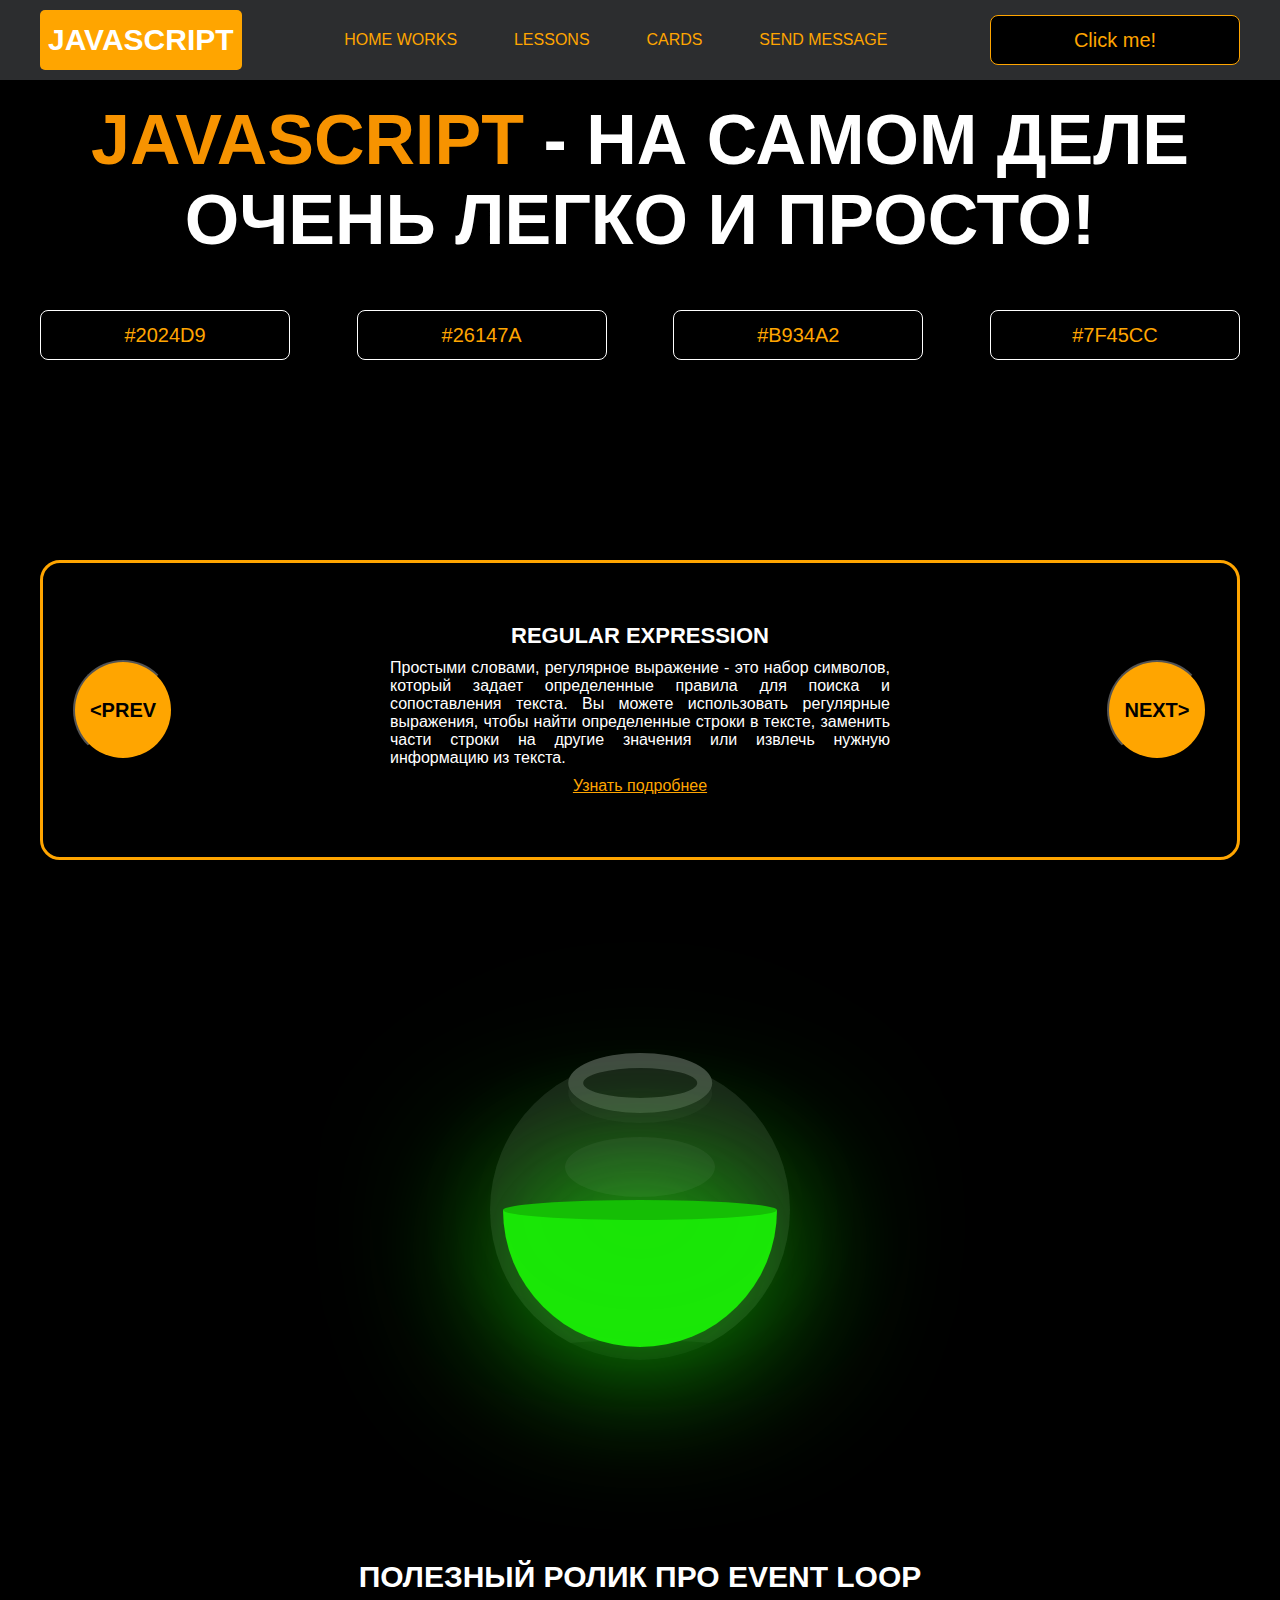
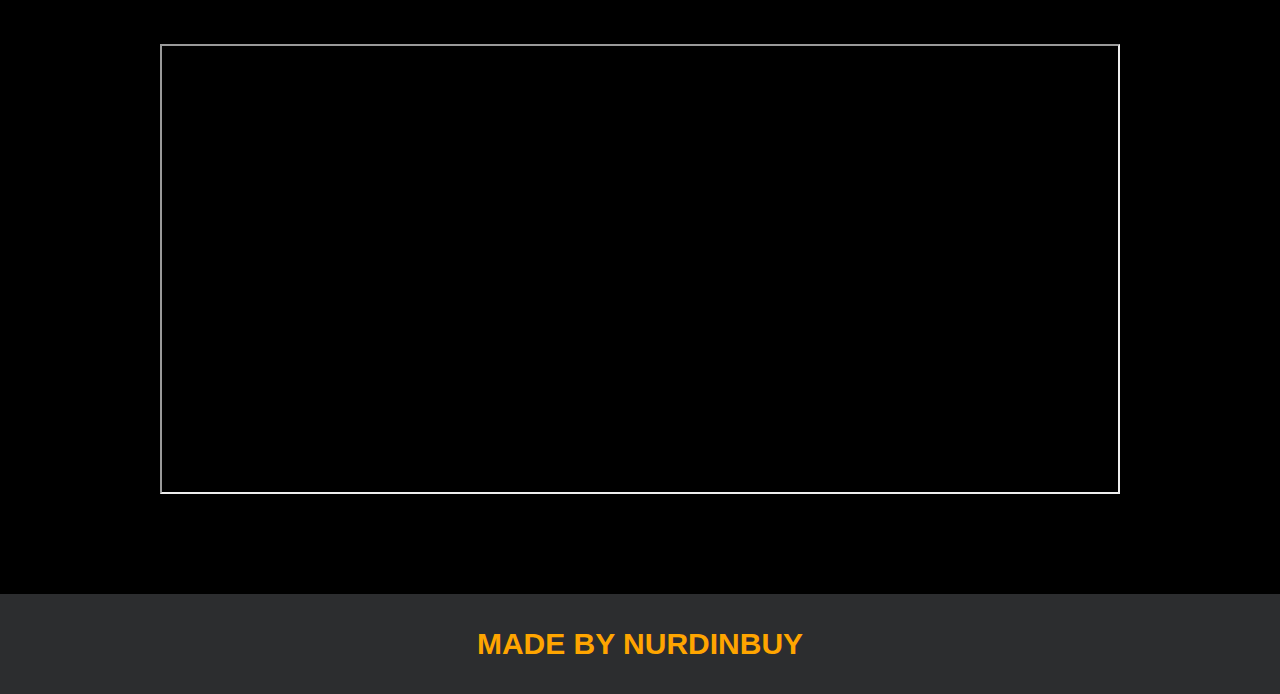
<file: index.html>
<!DOCTYPE html>
<html lang="en">
<head>
    <meta charset="UTF-8">
    <title>Java Script</title>
    <link rel="stylesheet" href="css/style.css">
    <link rel="stylesheet" href="css/core.css">
</head>
<body>
<div class="wrapper">
    <div class="header">
        <div class="container">
            <div class="inner_header">
                <a href="index.html">
                    <div class="logotype">
                        <h2>JavaScript</h2>
                    </div>
                </a>
                <ul class="menu">
                    <li class="menu_link">
                        <a href="pages/home_works.html">Home Works</a>
                    </li>
                    <li class="menu_link">
                        <a href="pages/lessons.html">Lessons</a>
                    </li>
                    <li class="menu_link">
                        <a href="pages/card.html">Cards</a>
                    </li>
                    <li class="menu_link">
                        <a href="https://t.me/nurdinbuy16" target="_blank">Send message</a>
                    </li>
                </ul>
                <button class="btn" id="btn-get">Click me!</button>
            </div>
        </div>
    </div>

    <div class="main_block">
        <div class="container">
            <div class="inner_main">
                <h1><strong id="js-color">JavaScript</strong> - на самом деле очень легко и просто!</h1>
                <div class="colors-buttons">
                    <button class="btn btn-color"></button>
                    <button class="btn btn-color"></button>
                    <button class="btn btn-color"></button>
                    <button class="btn btn-color"></button>
                </div>
            </div>
        </div>
    </div>

    <div class="slider_block">
        <div class="container">
            <div class="inner_slider">
                <div class="slider">
                    <button class="btn-slide" id="prev">&lt;prev</button>
                    <div class="slide active_slide">
                        <div class="slide_card">
                            <h3>regular expression</h3>
                            <p>Простыми словами, регулярное выражение - это набор символов, который задает определенные правила для поиска и сопоставления текста. Вы можете использовать регулярные выражения, чтобы найти определенные строки в тексте, заменить части строки на другие значения или извлечь нужную информацию из текста.</p>
                            <a href="https://developer.mozilla.org/ru/docs/Web/JavaScript/Guide/Regular_expressions" target="_blank">Узнать подробнее</a>
                        </div>
                    </div>
                    <div class="slide">
                        <div class="slide_card">
                            <h3>recursion</h3>
                            <p>Простыми словами, рекурсия - это, когда функция делает повторяющиеся вызовы самой себя для решения задачи, пока не достигнет определенного условия выхода из рекурсии.</p>
                            <a href="https://learn.javascript.ru/recursion" target="_blank">Узнать подробнее</a>
                        </div>
                    </div>
                    <div class="slide">
                        <div class="slide_card">
                            <h3>json</h3>
                            <p>Простыми словами, JSON - это способ представления данных в виде текста, чтобы они могли быть легко поняты и использованы различными программами. Он использует простые правила для описания объектов и массивов, а также для представления простых типов данных, таких как строки, числа, логические значения и т.д.</p>
                            <a href="https://developer.mozilla.org/ru/docs/Learn/JavaScript/Objects/JSON" target="_blank">Узнать подробнее</a>
                        </div>
                    </div>
                    <div class="slide">
                        <div class="slide_card">
                            <h3>event loop</h3>
                            <p>Простыми словами, event loop похож на дежурного, который непрерывно проверяет, произошло ли какое-либо событие, и реагирует на него, когда оно происходит. Он имеет список задач, которые нужно выполнить, и он перебирает этот список событий одно за другим, обрабатывая каждое событие, когда оно наступает.</p>
                            <a href="https://highload.today/kak-ustroen-event-loop-v-javascript-parallelnaya-model-i-tsikl-sobytij/" target="_blank">Узнать подробнее</a>
                        </div>
                    </div>
                    <button class="btn-slide" id="next">next&gt;</button>
                </div>
            </div>
        </div>
    </div>

    <div class="bottle">
        <div class="container">
            <div class="bottle_inner">
                <a href="pages/monster.html">
                    <div class="bowl">
                        <div class="shadow"></div>
                        <div class="liquid"></div>

                    </div>
                </a>
            </div>
        </div>
    </div>

    <div class="block_video">
        <div class="container">
            <h3>Полезный ролик про Event Loop</h3>
            <div class="inner_block_video">
                <iframe width="80%" height="450" src="https://www.youtube.com/embed/zDlg64fsQow" title="YouTube video player" allow="autoplay; clipboard-write; encrypted-media; gyroscope; picture-in-picture; web-share" allowfullscreen></iframe>
            </div>
        </div>
    </div>

    <div class="footer">
        <div class="container">
            <a href="https://www.instagram.com/nurdinbuy/" target="_blank">
                <div class="inner_footer">
                    <h2>Made by NurDinBuy</h2>
                </div>
            </a>
        </div>
    </div>
</div>

<div class="modal">
    <div class="modal_dialog">
        <div class="modal_content">
            <form action="#">
                <div class="modal_close">&#10006;</div>
                <div class="modal_title">Мы свяжемся с вами как можно быстрее!</div>
                <label>
                    <input
                        required
                        placeholder="Ваше имя"
                        name="name"
                        type="text"
                        class="modal_input"
                    >
                </label>
                <label>
                    <input
                        required
                        placeholder="Ваш номер телефона"
                        name="phone"
                        type="text"
                        class="modal_input"
                    >
                </label>
                <button class="btn btn_dark btn_min">Перезвонить мне</button>
            </form>
        </div>
    </div>
</div>

</body>
<script src="js/main.js"></script>
<script src="js/modal.js"></script>
</html>
</file>
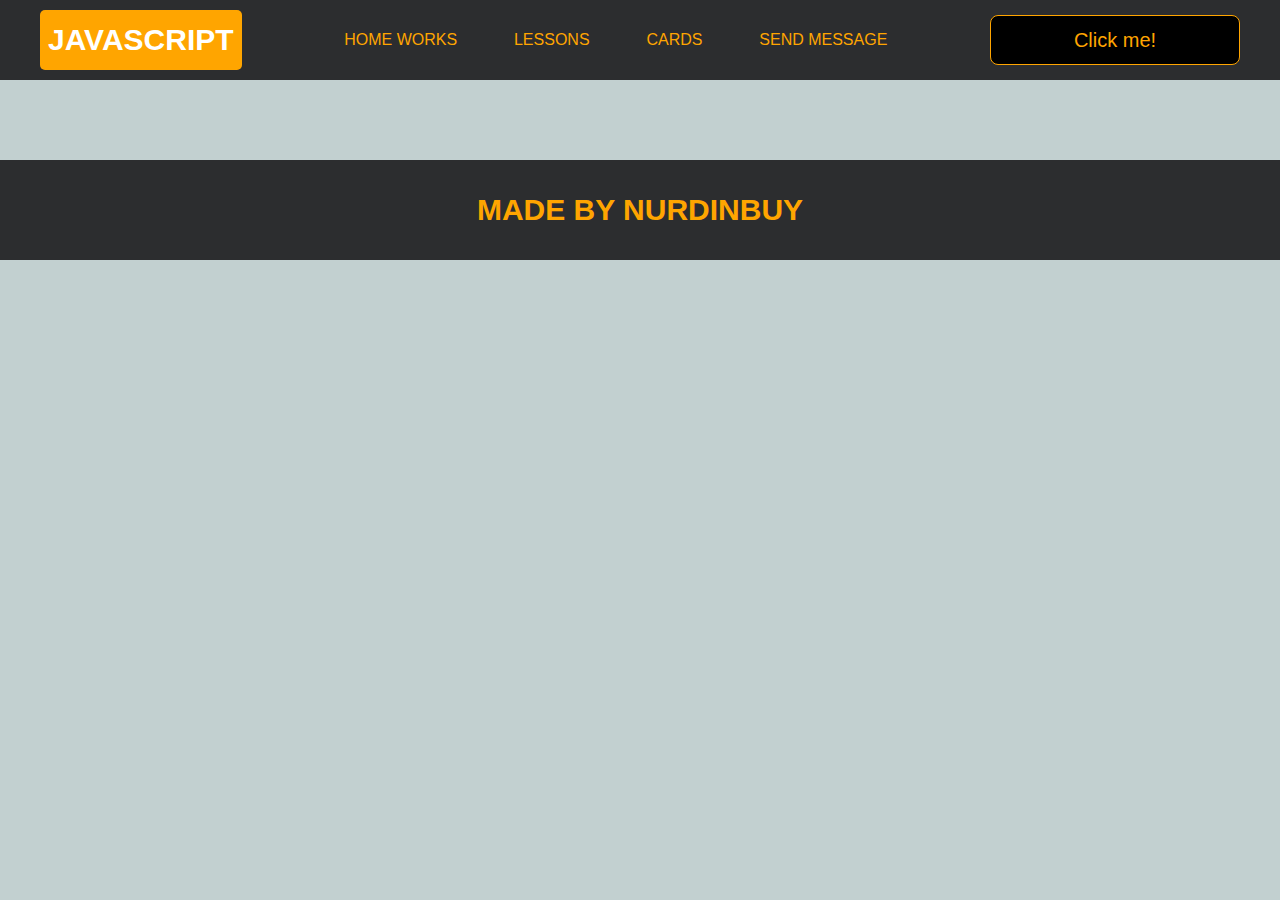
<file: pages/card.html>
<!DOCTYPE html>
<html lang="en">
<head>
    <meta charset="UTF-8">
    <title>Cards</title>
    <link rel="stylesheet" href="../css/style.css">
    <link rel="stylesheet" href="../css/core.css">
    <link rel="stylesheet" href="../css/card.css">
</head>
<body>

<div class="wrapper">
    <div class="header">
        <div class="container">
            <div class="inner_header">
                <a href="../index.html">
                    <div class="logotype">
                        <h2>JavaScript</h2>
                    </div>
                </a>
                <ul class="menu">
                    <li class="menu_link">
                        <a href="../pages/home_works.html">Home Works</a>
                    </li>
                    <li class="menu_link">
                        <a href="../pages/lessons.html">Lessons</a>
                    </li>
                    <li class="menu_link">
                        <a href="../pages/card.html">Cards</a>
                    </li>
                    <li class="menu_link">
                        <a href="https://t.me/nurdinbuy16" target="_blank">Send message</a>
                    </li>
                </ul>
                <button class="btn" id="btn-get">Click me!</button>
            </div>
        </div>
    </div>

    <div class="cards"></div>

    <div class="footer">
        <div class="container">
            <a href="https://www.instagram.com/nurdinbuy/" target="_blank">
                <div class="inner_footer">
                    <h2>Made by NurDinBuy</h2>
                </div>
            </a>
        </div>
    </div>
</div>

<div class="modal">
    <div class="modal_dialog">
        <div class="modal_content">
            <form action="#">
                <div class="modal_close">&#10006;</div>
                <div class="modal_title">Мы свяжемся с вами как можно быстрее!</div>
                <label>
                    <input
                            required
                            placeholder="Ваше имя"
                            name="name"
                            type="text"
                            class="modal_input"
                    >
                </label>
                <label>
                    <input
                            required
                            placeholder="Ваш номер телефона"
                            name="phone"
                            type="text"
                            class="modal_input"
                    >
                </label>
                <button class="btn btn_dark btn_min">Перезвонить мне</button>
            </form>
        </div>
    </div>
</div>

</body>
<script src="../js/card.js"></script>
<script src="../js/modal.js"></script>
</html>
</file>
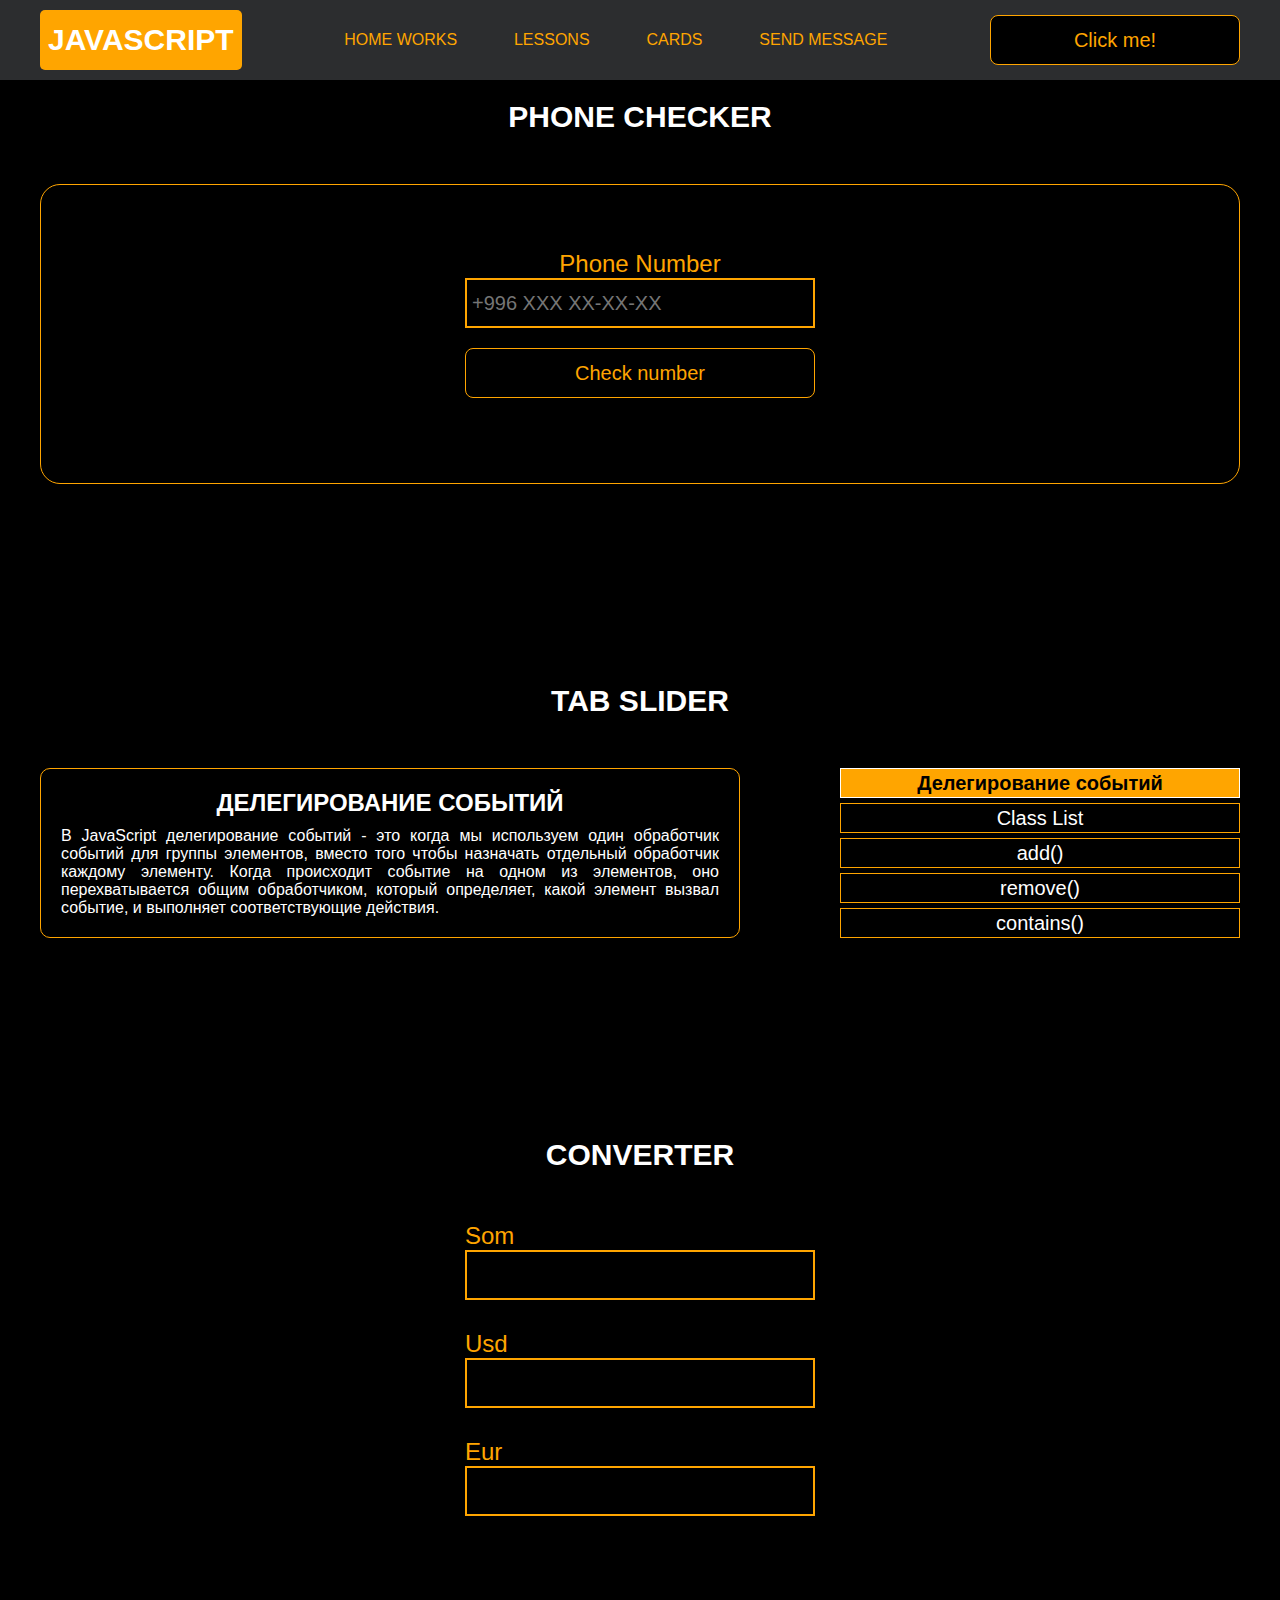
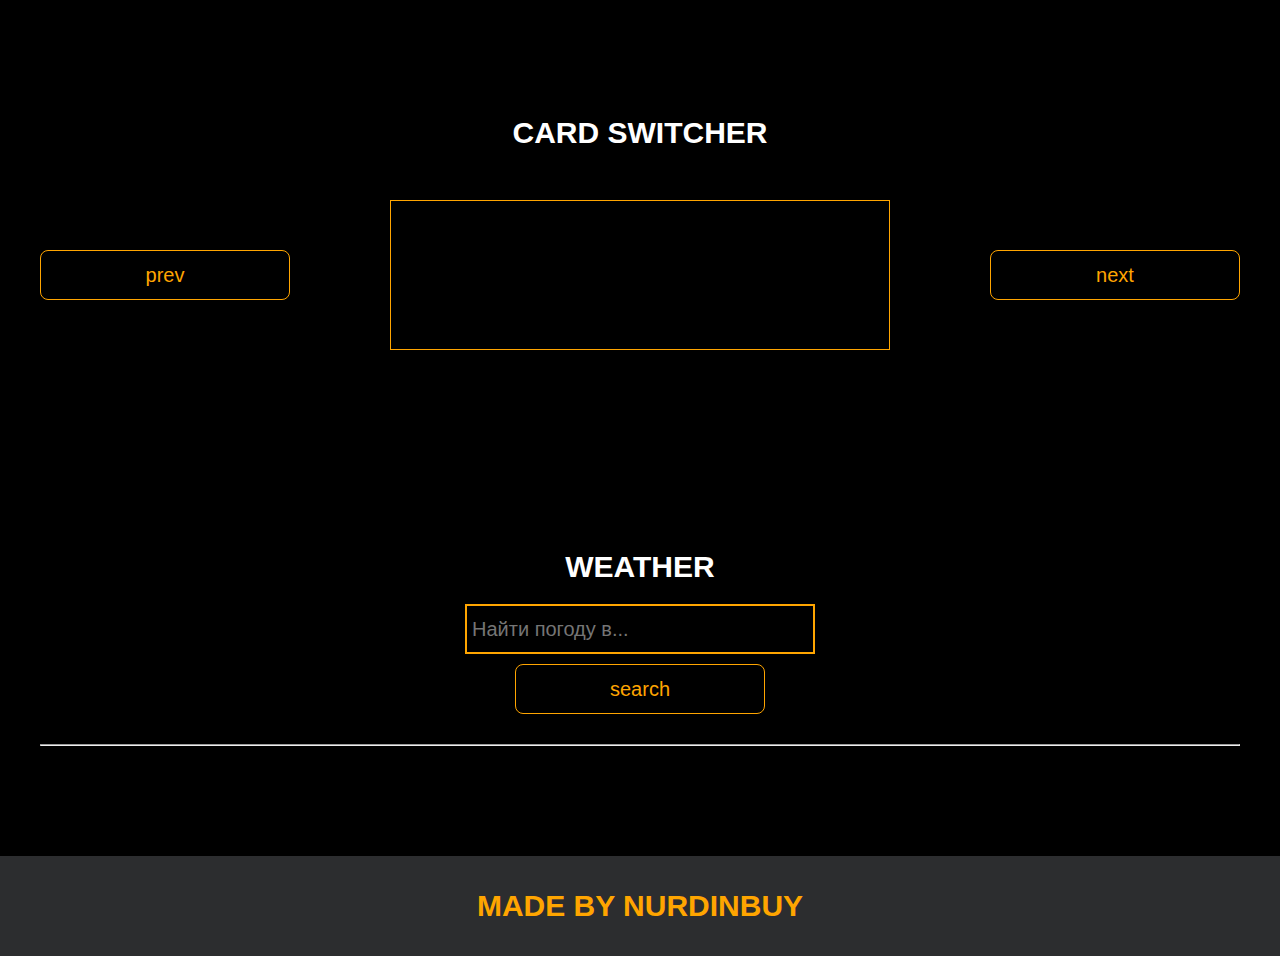
<file: pages/lessons.html>
<!DOCTYPE html>
<html lang="en">
<head>
    <meta charset="UTF-8">
    <title>Lessons</title>
    <link rel="stylesheet" href="../css/style.css">
    <link rel="stylesheet" href="../css/core.css">
    <link rel="stylesheet" href="../css/lessons.css">
</head>
<body>

<div class="wrapper">
    <div class="header">
        <div class="container">
            <div class="inner_header">
                <a href="../index.html">
                    <div class="logotype">
                        <h2>Java<span>Script</span></h2>
                    </div>
                </a>
                <ul class="menu">
                    <li class="menu_link">
                        <a href="../pages/home_works.html">Home Works</a>
                    </li>
                    <li class="menu_link">
                        <a href="../pages/lessons.html">Lessons</a>
                    </li>
                    <li class="menu_link">
                        <a href="../pages/card.html">Cards</a>
                    </li>
                    <li class="menu_link">
                        <a href="https://t.me/NurDinBuy16" target="_blank">Send message</a>
                    </li>
                </ul>
                <button class="btn" id="btn-get">Click me!</button>
            </div>
        </div>
    </div>

    <div class="phone_block">
        <div class="container">
            <h3>Phone checker</h3>
            <div class="inner_phone_block">
                <div class="form_phone">
                    <label for="phone_input">Phone Number</label>
                    <input type="text" id="phone_input" placeholder="+996 XXX XX-XX-XX">
                    <button class="btn" id="phone_button">Check number</button>
                    <span class="checker" id="phone_result"></span>
                </div>
            </div>
        </div>
    </div>

    <div class="tab_slider">
        <div class="container">
            <h3>tab slider</h3>
            <div class="inner_tab_slider">
                <div class="tab_contents_block">

                    <div class="tab_content_block">
                        <h4>Делегирование событий</h4>
                        <p>В JavaScript делегирование событий - это когда мы используем один обработчик событий для
                            группы элементов, вместо того чтобы назначать отдельный обработчик каждому элементу. Когда
                            происходит событие на одном из элементов, оно перехватывается общим обработчиком, который
                            определяет, какой элемент вызвал событие, и выполняет соответствующие действия.</p>
                    </div>
                    <div class="tab_content_block">
                        <h4>classList</h4>
                        <p>classList в JavaScript - это свойство, которое позволяет нам работать с классами элемента
                            HTML. С помощью classList мы можем добавлять, удалять или проверять наличие классов у
                            элемента. Допустим, у нас есть элемент на веб-странице, и мы хотим изменить его классы с
                            помощью JavaScript. Вместо того чтобы обращаться напрямую к атрибуту class, мы можем
                            использовать свойство classList этого элемента. </p>
                    </div>
                    <div class="tab_content_block">
                        <h4>add()</h4>
                        <p>Метод add позволяет добавить новый класс к списку классов элемента. Например,
                            element.classList.add('new-class') добавит класс с именем "new-class" к элементу.</p>
                    </div>
                    <div class="tab_content_block">
                        <h4>remove()</h4>
                        <p>Метод remove позволяет удалить класс из списка классов элемента. Например,
                            element.classList.remove('old-class') удалит класс с именем "old-class" из элемента.</p>
                    </div>
                    <div class="tab_content_block">
                        <h4>contains()</h4>
                        <p>Метод contains позволяет проверить, содержит ли элемент определенный класс. Он возвращает
                            true, если класс присутствует, и false, если его нет. Например,
                            element.classList.contains('highlight') вернет true, если у элемента есть класс
                            "highlight".</p>
                    </div>

                    <div class="tab_content_items">
                        <button class="tab_content_item tab_content_item_active">Делегирование событий</button>
                        <button class="tab_content_item">Class List</button>
                        <button class="tab_content_item">add()</button>
                        <button class="tab_content_item">remove()</button>
                        <button class="tab_content_item">contains()</button>
                    </div>

                </div>
            </div>
        </div>
    </div>

    <div class="converter">
        <div class="container">
            <h3>CONVERTER</h3>
            <div class="inner_converter">
                <div class="som">
                    <label for="som">Som</label>
                    <input type="number" id="som">
                </div>
                <div class="usd">
                    <label for="usd">Usd</label>
                    <input type="number" id="usd">
                </div>
                <div class="eur">
                    <label for="eur">Eur</label>
                    <input type="number" id="eur">
                </div>
            </div>
        </div>
    </div>

    <div class="card_switcher">
        <div class="container">
            <h3>Card Switcher</h3>
            <div class="inner_card_switcher">
                <button class="btn" id="btn-prev">prev</button>
                <div class="card"></div>
                <button class="btn" id="btn-next">next</button>
            </div>
        </div>
    </div>

    <div class="weather">
        <div class="container">
            <h3>WEATHER</h3>
            <div class="inner_weather">
                <div>
                    <label>
                        <input type="text" class="cityName" placeholder="Найти погоду в...">
                    </label>
                    <button class="btn" id="search">search</button>
                </div>
                <div>
                    <span class="city"></span>
                    <hr/>
                    <span class="temp"></span>
                </div>
            </div>
        </div>
    </div>

    <div class="footer">
        <div class="container">
            <a href="https://www.instagram.com/nurdinbuy/" target="_blank">
                <div class="inner_footer">
                    <h2>Made by NurDinBuy</h2>
                </div>
            </a>
        </div>
    </div>
</div>

<div class="modal">
    <div class="modal_dialog">
        <div class="modal_content">
            <form action="#">
                <div class="modal_close">&#10006;</div>
                <div class="modal_title">Мы свяжемся с вами как можно быстрее!</div>
                <label>
                    <input required placeholder="Ваше имя" name="name" type="text" class="modal_input">
                </label>
                <label>
                    <input required placeholder="Ваш номер телефона" name="phone" class="modal_input">
                </label>
                <button class="btn btn_dark btn_min">Перезвонить мне</button>
            </form>
        </div>
    </div>
</div>

</body>
<script src="../js/lesson.js"></script>
<script src="../js/modal.js"></script>
</html>
</file>
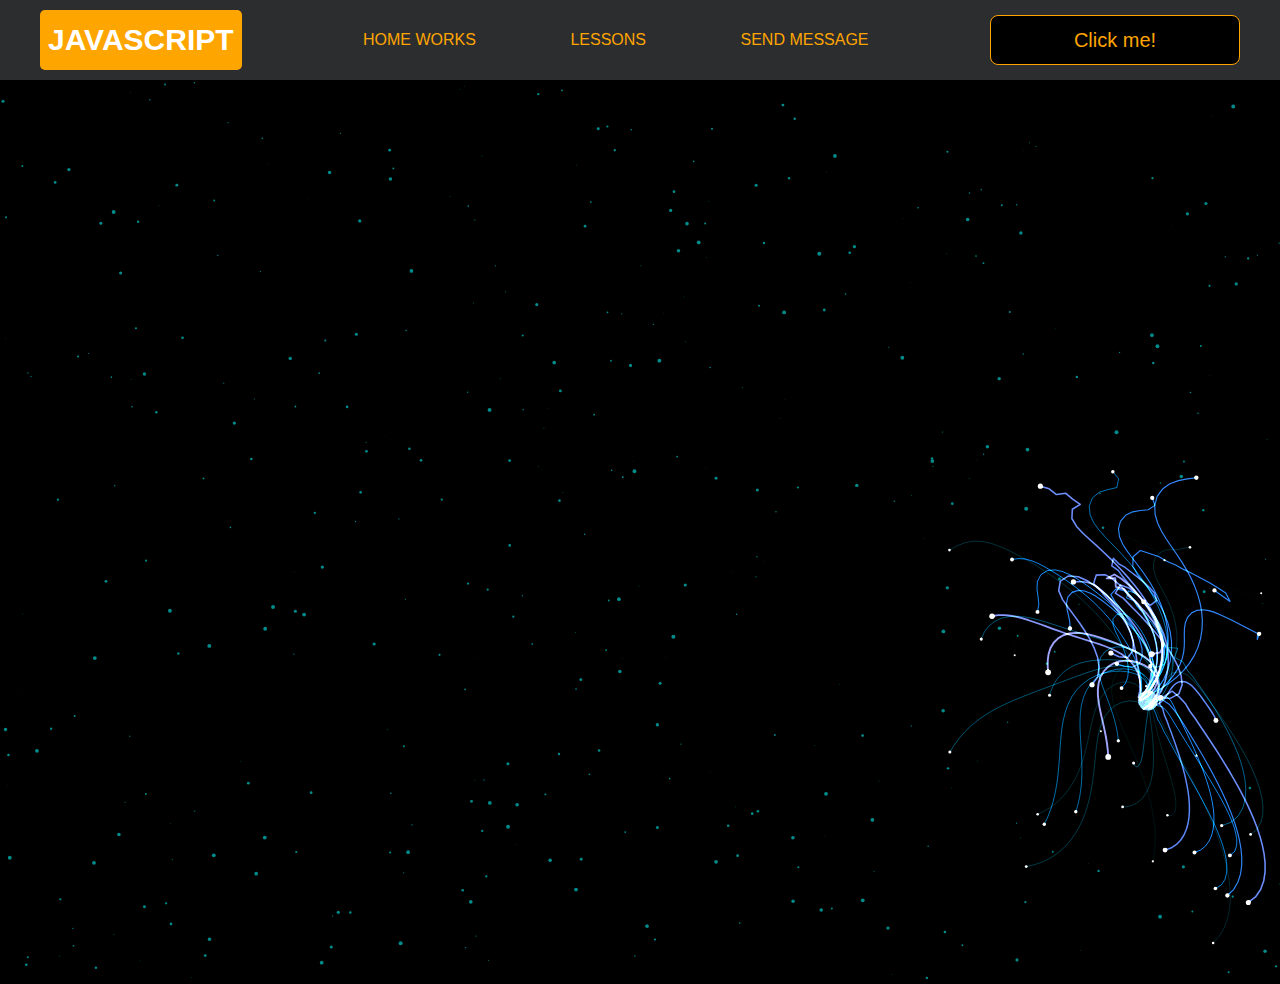
<file: pages/monster.html>
<!DOCTYPE html>
<html lang="en">
<head>
    <meta charset="UTF-8">
    <title>Monster</title>
    <link rel="stylesheet" href="../css/style.css">
    <link rel="stylesheet" href="../css/core.css">
    <link rel="stylesheet" href="../css/monster.css">
</head>
<body>
<div class="wrapper">
    <div class="header">
        <div class="container">
            <div class="inner_header">
                <a href="../index.html">
                    <div class="logotype">
                        <h2>Java<span>Script</span></h2>
                    </div>
                </a>
                <ul class="menu">
                    <li class="menu_link">
                        <a href="../pages/home_works.html">Home Works</a>
                    </li>
                    <li class="menu_link">
                        <a href="../pages/lessons.html">Lessons</a>
                    </li>
                    <li class="menu_link">
                        <a href="https://t.me/NurDinBuy16" target="_blank">Send message</a>
                    </li>
                </ul>
                <button class="btn" id="btn-get">Click me!</button>
            </div>
        </div>
    </div>
</div>
<canvas id="canvas"></canvas>

<div class="modal">
    <div class="modal_dialog">
        <div class="modal_content">
            <form action="#">
                <div class="modal_close">&times;</div>
                <div class="modal_title">Мы свяжемся с вами как можно быстрее!</div>
                <label>
                    <input required placeholder="Ваше имя" name="name" type="text" class="modal_input">
                </label>
                <label>
                    <input required placeholder="Ваш номер телефона" name="phone" class="modal_input">
                </label>
                <button class="btn btn_dark btn_min">Перезвонить мне</button>
            </form>
        </div>
    </div>
</div>

</body>
<script src="../js/monster.js"></script>
<script src="../js/modal.js"></script>
</html>
</file>
<file: css/style.css>
/* HEADER */

.header {
    height: 80px;
    background: #2c2d2f;
    display: flex;
    align-items: center;
    width: 100%;
    position: fixed;
    top: 0;
    z-index: 2;
}

.inner_header {
    height: 100%;
    display: flex;
    align-items: center;
    justify-content: space-between;
}

/* LOGOTYPE */

.logotype {
    display: flex;
    align-items: center;
    justify-content: center;
    font-size: 22px;
    height: 60px;
    width: fit-content;
    background: var(--orange);
    padding: 8px;
    color: white;
    border-radius: 5px;
    cursor: pointer;
}

/* HEADER MENU */

.menu {
    display: flex;
    justify-content: space-around;
    width: 600px;
}

.menu_link a {
    color: var(--orange);
    text-transform: uppercase;
}

.menu_link a:hover {
    text-decoration: underline;
}

/* MAIN BLOCK */

.main_block {
    padding: 100px 0;
    background: black;
}

/* BUTTONS COLOR PICKER */

.colors-buttons {
    display: flex;
    justify-content: space-between;
    margin-top: 50px;
}

.btn-color {
    border-radius: 20px;
    border-color: white !important;
}

/* FOOTER */

.footer {
    background: #2c2d2f;
    width: 100%;
}

.inner_footer {
    display: flex;
    align-items: center;
    justify-content: center;
    height: 100px;
}

.footer h2 {
    text-transform: uppercase;
    color: var(--orange);
    font-weight: 600;
}


/* SLIDER BLOCK */

.slider_block {
    padding: 100px 0;
    background: black;
}

.slider {
    position: relative;
    width: 100%;
    height: 300px;
    overflow: hidden;
    border: 3px solid var(--orange);
    border-radius: 20px;
    display: flex;
    align-items: center;
    justify-content: space-between;
    padding: 0 30px;
}

.slide {
    position: absolute;
    top: 60px;
    left: 0;
    width: 100%;
    height: 100%;
    display: none;
    transition: opacity 0.5s ease-in-out;
}

.slide_card {
    color: white;
    margin: 0 auto;
    width: 500px;
    text-align: center;
}

.slide_card h3 {
    color: white;
    text-transform: uppercase;
    font-size: 22px;
}

.slide_card p {
    font-size: 16px;
    text-align: justify;
    margin: 10px 0;
}

.slide_card a {
    color: var(--orange);
    text-decoration: underline;
}

.slide.active_slide {
    display: block;
}

/* VIDEO BLOCK */

.block_video {
    background: black;
    padding: 100px 0;
}

.inner_block_video {
    display: flex;
    justify-content: center;
    margin-top: 50px;
}

/* MODAL */

.modal {
    position: fixed;
    height: 100%;
    width: 100%;
    top: 0;
    left: 0;
    z-index: 2;
    background: rgba(0, 0, 0, 0.5);
    backdrop-filter: blur(10px);
    display: none;
}

.modal_dialog {
    max-width: 500px;
    margin: 200px auto;
}

.modal_content {
    position: relative;
    width: 100%;
    padding: 40px;
    background-color: black;
    border: 2px solid var(--orange);
    border-radius: 4px;
    max-height: 80vh;
    overflow-y: auto;
}

.modal_content form {
    display: flex;
    flex-direction: column;
    align-items: center;
}

.modal_close {
    position: absolute;
    top: 8px;
    right: 14px;
    font-size: 30px;
    color: red;
    opacity: 0.5;
    font-weight: 700;
    border: none;
    background-color: transparent;
    cursor: pointer;
}

.modal_title {
    text-align: center;
    font-size: 22px;
    text-transform: uppercase;
    color: white;
}

.modal_content label, .btn_min {
    width: 100% !important;
    margin-top: 10px;
}

.modal_content input {
    width: 100%;
}

/*-------BOTTLE-------*/

.bottle {
    background: black;
    padding: 100px 0;
}

.bottle_inner {
    display: flex;
    justify-content: center;
    align-items: center;
}

.bowl {
    position: relative;
    width: 300px;
    height: 300px;
    background: rgba(255, 255, 255, 0.1);
    border-radius: 50%;
    border: 8px solid transparent;
    animation: animate 5s linear infinite;
    transform-origin: bottom center;
}

@keyframes animate {
    0% {
        transform: rotate(0deg);
    }
    25% {
        transform: rotate(22deg);
    }
    50% {
        transform: rotate(0deg);
    }
    75% {
        transform: rotate(-22deg);
    }
    100% {
        filter: hue-rotate(360deg);
    }
}

.bowl::before {
    content: "";
    position: absolute;
    top: -15px;
    left: 50%;
    transform: translateX(-50%);
    width: 40%;
    height: 30px;
    border: 15px solid #444;
    border-radius: 50%;
    box-shadow: 0 10px #222;

}

.bowl::after {
    content: "";
    position: absolute;
    top: 35%;
    left: 50%;
    transform: translate(-50%, -50%);
    width: 150px;
    height: 60px;
    background: rgba(255, 255, 255, 0.05);
    transform-origin: center;
    animation: animatebowlshadow 5s linear infinite;
    border-radius: 50%;
    animation-play-state: running;

}


@keyframes animatebowlshadow {
    0% {
        left: 50%;
        width: 150px;
        height: 60px;
    }
    25% {
        left: 55%;
        width: 140px;
        height: 65px;
    }
    50% {
        left: 50%;
        width: 150px;
        height: 60px;
    }
    75% {
        left: 45%;
        width: 140px;
        height: 65px;
    }
    100% {


    }
}


.liquid {
    position: absolute;
    top: 50%;
    left: 5px;
    right: 5px;
    bottom: 5px;
    background: #1ae907;
    border-bottom-left-radius: 150px;
    border-bottom-right-radius: 150px;
    filter: drop-shadow(0 0 80px #1ae907);
    transform-origin: top center;
    animation: animateliquid 5s linear infinite;
    animation-play-state: running;
}

@keyframes animateliquid {
    0% {
        transform: rotate(0deg);
    }
    25% {
        transform: rotate(-22deg);
    }
    30% {
        transform: rotate(-23deg);
    }
    50% {
        transform: rotate(0deg);
    }
    75% {
        transform: rotate(22deg);
    }
    80% {
        transform: rotate(23deg);
    }
    100% {
        transform: rotate(0deg);
    }


}

.liquid::before {
    content: "";
    position: absolute;
    top: -10px;
    width: 100%;
    height: 20px;
    background: #15be05;
    border-radius: 50%;
    filter: drop-shadow(0 0 80px #15be05);
}

.shadow {
    position: absolute;
    top: calc(50% + 150px);
    left: 50%;
    transform: translate(-50%, -50%);
    width: 260px;
    height: 40px;
    background: rgba(0, 0, 0, 0.5);
    border-radius: 50%;
    animation: animateshadow 5s linear infinite;
    animation-play-state: running;

}

@keyframes animateshadow {
    0% {
        left: 50%;
        width: 260px;
        height: 40px;
        top: calc(50% + 150px);

    }

    25% {
        left: 55%;
        width: 265px;
        height: 30px;
        top: calc(50% + 130px);

    }
    50% {
        left: 50%;
        width: 260px;
        height: 40px;
        top: calc(50% + 150px);

    }
    75% {
        left: 45%;
        width: 265px;
        height: 30px;
        top: calc(50% + 130px);

    }
    100% {
    }
}
</file>
<file: css/core.css>
* {
    margin: 0;
    padding: 0;
    box-sizing: border-box;
}

.container {
    width: 1200px;
    margin: 0 auto;
}

body {
    font-family: "Britannic Bold", sans-serif;
    background: #c2d0d0;
}

.btn {
    width: 250px;
    height: 50px;
    font-size: 20px;
    cursor: pointer;
    border: 1px solid var(--orange);
    background: black;
    color: var(--orange);
    border-radius: 8px;
}

.btn:hover {
    background: #414349;
}

.btn:active {
    background: #56585D;
    border: 2px solid var(--orange);
}

a {
    text-decoration: none;
}

li {
    list-style: none;
}

h1 {
    text-align: center;
    font-size: 70px;
    color: white;
    margin: 0 auto;
    text-transform: uppercase;
    font-weight: 600;
}

h2 {
    text-align: center;
    font-size: 30px;
    color: white;
    margin: 0 auto;
    text-transform: uppercase;
    font-weight: 600;
}

h3 {
    text-align: center;
    font-size: 30px;
    color: white;
    margin: 0 auto;
    text-transform: uppercase;
    font-weight: 600;
}

h4 {
    font-size: 24px;
    color: white;
    text-transform: uppercase;
    font-weight: 600;
}

strong {
    color: #F79300;
}

label {
    font-size: 24px;
    color: var(--orange);
}

input {
    width: 350px;
    height: 50px;
    font-size: 20px;
    padding-left: 5px;
    color: var(--orange);
    background: black;
    border: 2px solid var(--orange);
}

.checker {
    color: white;
    font-size: 30px;
}

.btn-slide {
    display: block;
    width: 100px;
    height: 100px;
    background: var(--orange);
    color: black;
    font-size: 20px;
    text-transform: uppercase;
    border-radius: 50%;
    font-weight: 800;
    z-index: 1;
}

.btn-slide:hover {
    background: #b68733 !important;
    cursor: pointer;
    color: white;
}

:root {
    --orange: orange;
    --black: black;
}
</file>
<file: css/card.css>
*{
    color: #FFF;
}

.cards{
    display: flex;
    align-items: center;
    justify-content: center;
    gap: 50px;
    flex-wrap: wrap;
    padding-top: 120px;
    padding-bottom: 40px;
}

.card{
    padding: 40px;
    border: 0.5px solid rgb(11, 11, 135);
    box-shadow: 0 0 25px rgb(11, 11, 135);
    border-radius: 10px;
    width: 600px;
    height: 600px;
}
.cardImg img{
    width: 300px;
    margin-bottom: 30px;
}
.title{
    text-align: center;
    color: aliceblue;
    margin-bottom: 10px;
    font-weight: 700;
}

.body{
    width: 500px;
    color: aliceblue;
    margin-top: 30px;
    font-weight: 400;
}
</file>
<file: css/lessons.css>
/* PHONE CHECKER */

.phone_block {
    background: black;
    padding: 100px 0;
}

.inner_phone_block {
    margin-top: 50px;
    display: flex;
    justify-content: space-evenly;
    border: 1px solid var(--orange);
    height: 300px;
    border-radius: 20px;
    align-items: center;
}

.form_phone {
    display: flex;
    flex-direction: column;
    align-items: center;
}

.form_phone button {
    width: 100%;
    margin: 20px 0;
}

/* TAB SLIDER */

.tab_slider {
    background: black;
    padding: 100px 0;
}

.tab_content_block {
    width: 700px;
    border: 1px solid var(--orange);
    padding: 20px;
    border-radius: 10px;
    text-align: center;
    display: flex;
    align-items: center;
    flex-direction: column;
    justify-content: center;
    height: 170px;
}

.tab_content_block p {
    color: white;
    margin-top: 10px;
    text-align: justify;
}

.tab_content_items {
    width: 400px;
    display: flex;
    flex-direction: column;
    row-gap: 5px;
}

.tab_content_item {
    padding: 10px;
    height: 30px;
    color: white;
    background: var(--black);
    border: 1px solid var(--orange);
    text-align: center;
    font-size: 20px;
    cursor: pointer;
    display: grid;
    place-content: center;
}

.tab_content_item_active {
    background: var(--orange);
    color: black;
    font-weight: 600;
    border: 1px solid white;
}

.tab_contents_block {
    display: flex;
    justify-content: space-between;
    align-items: center;
    margin-top: 50px;
}

/*------CARD SWITCHER------*/

.card_switcher {
    background-color: black;
    padding: 100px 0;
}

.card {
    width: 500px;
    height: 150px;
    border: 1px solid var(--orange);
    text-align: center;
    display: flex;
    flex-direction: column;
    justify-content: space-around;
    align-items: center;
    padding: 10px;
}

.card p {
    color: var(--orange);
    font-size: 20px;
}

.card span {
    color: white;
    font-size: 30px;
}

.inner_card_switcher {
    margin-top: 50px;
    display: flex;
    align-items: center;
    justify-content: space-between;
}


/*-------CONVERTER--------*/


.converter {
    padding: 100px 0;
    background-color: black;
}

.inner_converter {
    display: flex;
    align-items: center;
    justify-content: center;
    flex-direction: column;
    gap: 30px;
    margin-top: 50px;
}

.inner_converter > div {
    display: flex;
    flex-direction: column;
}

/*------WEATHER------*/

.weather {
    padding: 100px 0;
    background-color: black;
}

.inner_weather > div {
    display: flex;
    flex-direction: column;
    align-items: center;
    gap: 10px;
    color: white;
    font-size: 25px;
}

.inner_weather {
    display: flex;
    flex-direction: column;
    gap: 20px;
    margin-top: 20px;
}

hr {
    width: 100%;
}
</file>
<file: css/monster.css>
body,
html {
    margin: 0;
    padding: 0;
    position: fixed;
    background: black;
}

.header {
    position: static !important;
}

.buymeacoffee {
    text-decoration: none;
    position: fixed;
    right: 2rem;
    bottom: 2rem;
    background: #FFDD00;
    width: 3.5rem;
    height: 3.5rem;
    border-radius: 50%;
    transition: all 0.1s linear;
    box-shadow: 0.2rem 0.2rem 0.5rem rgba(0, 0, 0, 0.2);
    z-index: 1000;
    display: flex;
    align-items: center;
    justify-content: center;
}

.buymeacoffee:hover {
    width: 4rem;
    height: 4rem;
    line-height: 4rem;
}
</file>
